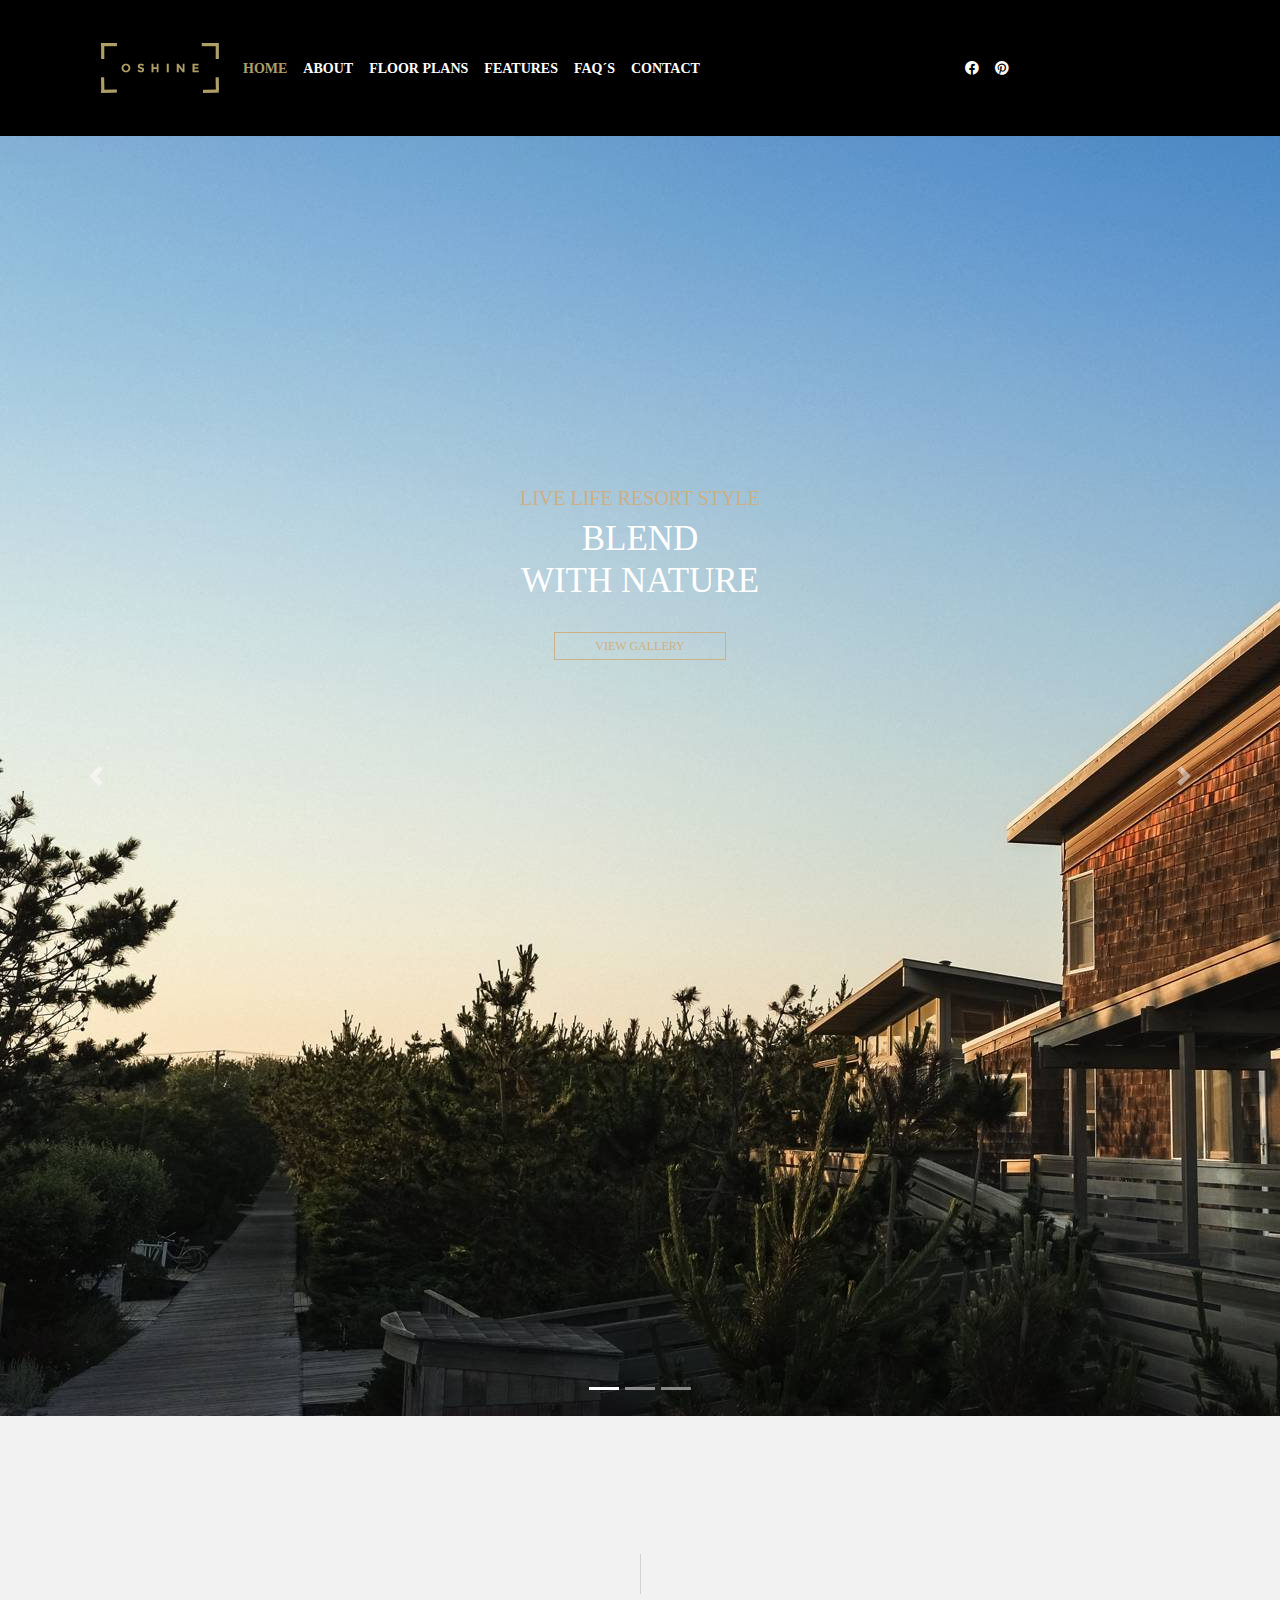
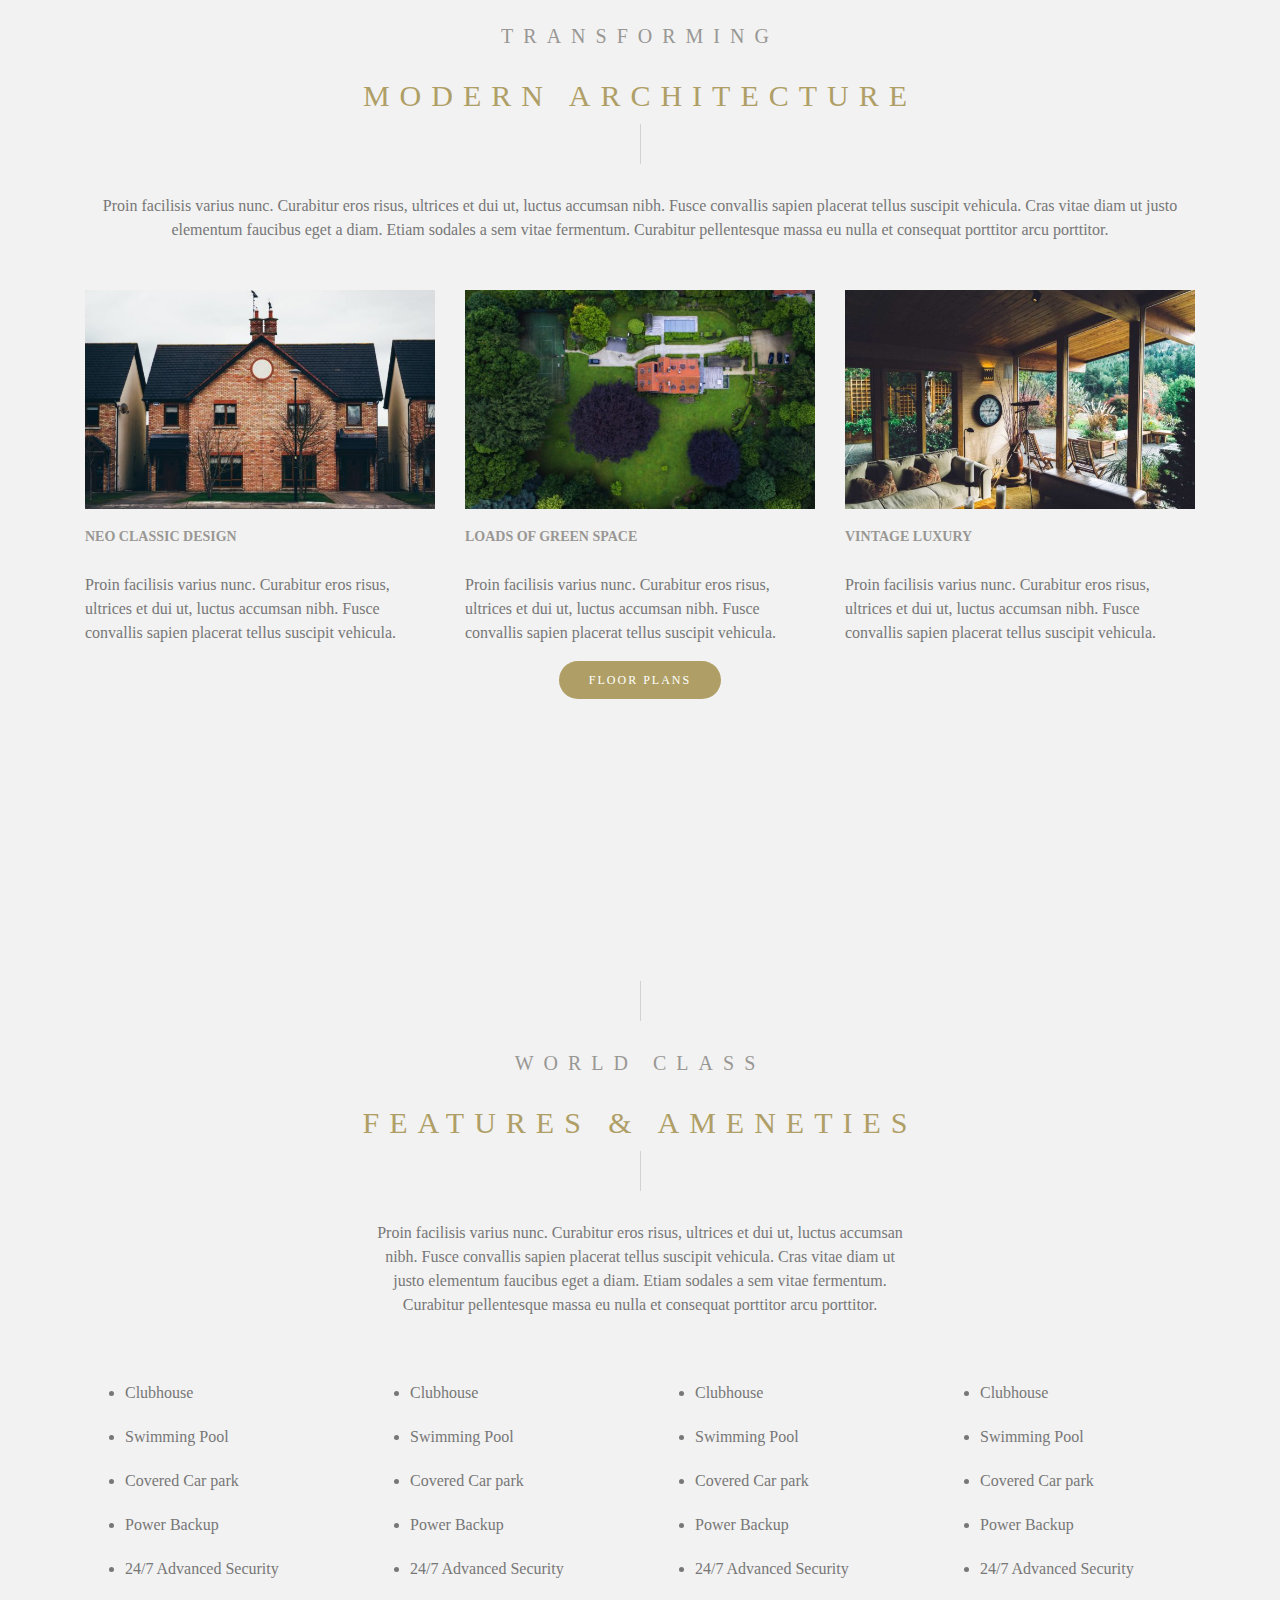
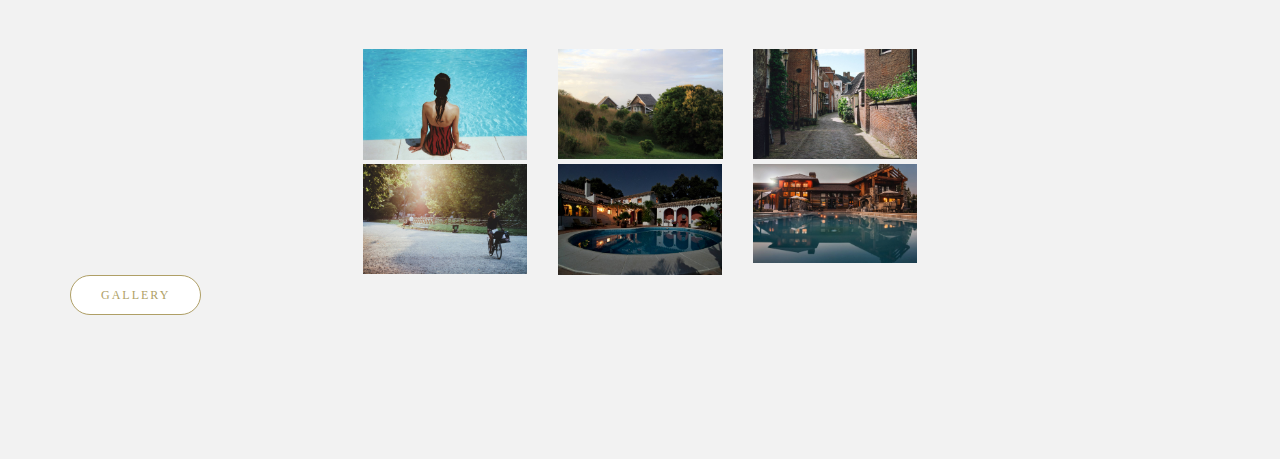
<file: index.html>
<!doctype html>
<html>
<head>
<meta charset="UTF-8">
	<meta name="viewport" content="width=device-width, initial-scale=1.0">
<title>Arquitect</title>
	<link href="css/bootstrap.min.css" rel="stylesheet"> 
	<link href="css/bootstrap-custom.css" rel="stylesheet">
	<link href="https://use.fontawesome.com/releases/v5.0.13/css/all.css" rel="stylesheet">
	<link href="css/style.css" rel="stylesheet">
	
	<meta name="Description" content="describir bie genereal el sitio"> 
	<meta name="Keywords" content="Arquitectos de Honduras, arquitectos, tgu, casa"> 
	
</head>
<body>
	<header>
		<div class="container">
		<nav class="navbar navbar-expand-lg navbar-light bg-light">
  <a class="navbar-brand" href="index.html">
	  <img src="img/oshine-logo-brown.png" alt="logotipo" class="img-fluid">
			</a>
			
  <button class="navbar-toggler" type="button" data-toggle="collapse" data-target="#navbarSupportedContent" aria-controls="navbarSupportedContent" aria-expanded="false" aria-label="Toggle navigation">
    <span class="navbar-toggler-icon"></span>
  </button>

  <div class="collapse navbar-collapse" id="navbarSupportedContent">
    <ul class="navbar-nav mr-auto">
      <li class="nav-item active">
        <a class="nav-link" href="#">Home <span class="sr-only">(current)</span></a>
      </li>
      <li class="nav-item">
        <a class="nav-link" href="#">About</a>
      </li>
      <li class="nav-item">
        <a class="nav-link" href="#">Floor Plans</a>
      </li>
		 
      <li class="nav-item">
        <a class="nav-link" href="#">Features</a>
      </li>
      <li class="nav-item">
        <a class="nav-link" href="#">FAQ´s</a>
      </li>
    <li class="nav-item">
        <a class="nav-link" href="#">Contact</a>
      </li>   

		<li class="nav-item dropdown d-none" >
        <a class="nav-link dropdown-toggle" href="#" id="navbarDropdown" role="button" data-toggle="dropdown" aria-haspopup="true" aria-expanded="false">
          Dropdown
        </a>
        <div class="dropdown-menu" aria-labelledby="navbarDropdown">
          <a class="dropdown-item" href="#">Action</a>
          <a class="dropdown-item" href="#">Another action</a>
          <div class="dropdown-divider"></div>
          <a class="dropdown-item" href="#">Something else here</a>
        </div>
      </li>
      <li class="nav-item">
        <a class="nav-link disabled" href="#">Disabled</a>
      </li>
    </ul>
<ul class="navbar-nav mr-auto nav-sociales">
	<li class="nav-item">
		<a class="nav-link" href="#"> <i class="fab fa-facebook"></i>
			</a>
		</li>
	<li class="nav-item">
		<a class="nav-link" href="#"> <i class="fab fa-pinterest"></i> 
			</a>
		</li>
	  </ul>
  </div>
</nav>
		</div>
	</header>
	<section id="hero_" class="d-none">
	<div class="container">
	<h3>Live Life Resort Style </h3>
		<h2>Blend <span>With Nature</span></h2>
		<a href="#" class="btn btn-light">View Gallery</a>
	</div>
	</section>
	
	<section id="hero">
	<div id="demo" class="carousel slide" data-ride="carousel">

  <!-- Indicators -->
  <ul class="carousel-indicators">
    <li data-target="#demo" data-slide-to="0" class="active"></li>
    <li data-target="#demo" data-slide-to="1"></li>
    <li data-target="#demo" data-slide-to="2"></li>
  </ul>

  <!-- The slideshow -->
  <div class="carousel-inner">
    <div class="carousel-item active">
      <img src="img/slide-1.jpg" alt="Los Angeles">
		<article class="carousel-caption">
		<h3>Live Life Resort Style </h3>
		<h2>Blend <span>With Nature</span></h2>
		<a href="#" class="btn btn-light">View Gallery</a>
		</article>
    </div>
    <div class="carousel-item">
      <img src="img/slide-2.jpg" alt="Chicago">
		<article  class="carousel-caption">
		<h3>Live Life Resort Style </h3>
		<h2>Blend <span>With Nature</span></h2>
		<a href="#" class="btn btn-light">View Gallery</a>
		</article>
    </div>
    <div class="carousel-item">
      <img src="img/slide-3.jpg" alt="New York">
		<article  class="carousel-caption">
		<h3>Live Life Resort Style </h3>
		<h2>Blend <span>With Nature</span></h2>
		<a href="#" class="btn btn-light">View Gallery</a>
		</article>
    </div>
  </div>

  <!-- Left and right controls -->
  <a class="carousel-control-prev" href="#demo" data-slide="prev">
    <span class="carousel-control-prev-icon"></span>
  </a>
  <a class="carousel-control-next" href="#demo" data-slide="next">
    <span class="carousel-control-next-icon"></span>
  </a>

</div>
	</section>
	
	<section id="modern" class="section">
	<div class="container">
		<h3 class="subtitulo">Transforming</h3>
		<h2 class="titulo">Modern Architecture</h2>
		<p class="text-center">
		Proin facilisis varius nunc. Curabitur eros risus, ultrices et dui ut, luctus accumsan nibh. Fusce convallis sapien placerat tellus suscipit vehicula. Cras vitae diam ut justo elementum faucibus eget a diam. Etiam sodales a sem vitae fermentum. Curabitur pellentesque massa eu nulla et consequat porttitor arcu porttitor.
		</p>
		<div class="row mt-5">
		<article class="col-md-4 col-sm-4 col-xs-12">
			<img src="img/neo-classic.jpg" class="img-fluid" alt="neo Classic">
			<h4>Neo Classic Design</h4>
			<p>Proin facilisis varius nunc. Curabitur eros risus, ultrices et dui ut, luctus accumsan nibh. Fusce convallis sapien placerat tellus suscipit vehicula.</p>
		</article>
		<article class="col-md-4 col-sm-4 col-xs-12">
			<img src="img/green-space.jpg" class="img-fluid" alt="green space">
			<h4>Loads of Green Space</h4>
			<p>Proin facilisis varius nunc. Curabitur eros risus, ultrices et dui ut, luctus accumsan nibh. Fusce convallis sapien placerat tellus suscipit vehicula.</p>
		</article>
		<article class="col-md-4 col-sm-4 col-xs-12">
			<img src="img/vintage-luxury.jpg" class="img-fluid" alt="vintage luxury">
			<h4>Vintage Luxury</h4>
			<p>Proin facilisis varius nunc. Curabitur eros risus, ultrices et dui ut, luctus accumsan nibh. Fusce convallis sapien placerat tellus suscipit vehicula.</p>
		</article>
		</div>
		<p class="text-center"><a href="#" class="btn btn-light btn-dorado">Floor Plans</a></p>
		</div>
	</section>
	
	<section id="worldclass" class="section">
	<div class="container">
		<h3 class="subtitulo">World Class</h3>
		<h2 class="titulo">Features & Ameneties</h2>
		<div class="row">
		<article class="col-md-6 col-sm-8 col-xs-12 offset-md-3 offset-sm-2">
			<p class="text-center">
		Proin facilisis varius nunc. Curabitur eros risus, ultrices et dui ut, luctus accumsan nibh. Fusce convallis sapien placerat tellus suscipit vehicula. Cras vitae diam ut justo elementum faucibus eget a diam. Etiam sodales a sem vitae fermentum. Curabitur pellentesque massa eu nulla et consequat porttitor arcu porttitor.
		</p>
			</article>
		</div>
		<div class="row mt-5">
		<article class="col-md-3 col-sm-3 col-xs-12">
			<ul>
			<li>Clubhouse</li>
			<li>Swimming Pool</li>
			<li>Covered Car park</li>
			<li>Power Backup</li>
			<li>24/7 Advanced Security</li>
			</ul>
			</article>
			
			<article class="col-md-3 col-sm-3 col-xs-12">
			<ul>
			<li>Clubhouse</li>
			<li>Swimming Pool</li>
			<li>Covered Car park</li>
			<li>Power Backup</li>
			<li>24/7 Advanced Security</li>
			</ul>
			</article>
			
			<article class="col-md-3 col-sm-3 col-xs-12">
			<ul>
			<li>Clubhouse</li>
			<li>Swimming Pool</li>
			<li>Covered Car park</li>
			<li>Power Backup</li>
			<li>24/7 Advanced Security</li>
			</ul>
			</article>
			
			<article class="col-md-3 col-sm-3 col-xs-12">
			<ul>
			<li>Clubhouse</li>
			<li>Swimming Pool</li>
			<li>Covered Car park</li>
			<li>Power Backup</li>
			<li>24/7 Advanced Security</li>
			</ul>
			</article>
			
			<div class="row mt-5">
		<article class="col-md-2 col-sm-2 col-xs-12 offset-md-3 offset-sm-3">
			<img src="img/gallery-1.jpg" class="img-fluid" alt="gallery-1">
		</article>
		<article class="col-md-2 col-sm-2 col-xs-12">
			<img src="img/gallery-2.jpg" class="img-fluid" alt="gallery-2">
		</article>
		<article class="col-md-2 col-sm-2 col-xs-12">
			<img src="img/gallery-3.jpg" class="img-fluid" alt="gallery-3">
		</article>
			</div>
			<div class="row mt-1">
		<article class="col-md-2 col-sm-2 col-xs-12 offset-md-3 offset-sm-3">
			<img src="img/gallery-4.jpg" class="img-fluid" alt="gallery-4">
		</article>
		<article class="col-md-2 col-sm-2 col-xs-12">
			<img src="img/gallery-5.jpg" class="img-fluid" alt="gallery-5">
		</article>
		<article class="col-md-2 col-sm-2 col-xs-12">
			<img src="img/gallery-6.jpg" class="img-fluid" alt="gallery-6">
		</article>
			</div>	 
			<p class="text-center"><a href="#" class="btn btn-light btn-dorado">Gallery</a></p>
		</div>
		</div>
		</section>
		
	<script src="js/jquery.min.js"></script>
	<script src="js/bootstrap.min.js"></script>
	<!-- Global site tag (gtag.js) - Google Analytics -->
<script async src="https://www.googletagmanager.com/gtag/js?id=UA-153116190-1"></script>
<script>
  window.dataLayer = window.dataLayer || [];
  function gtag(){dataLayer.push(arguments);}
  gtag('js', new Date());

  gtag('config', 'UA-153116190-1');
</script>

</body>
</html>
</file>
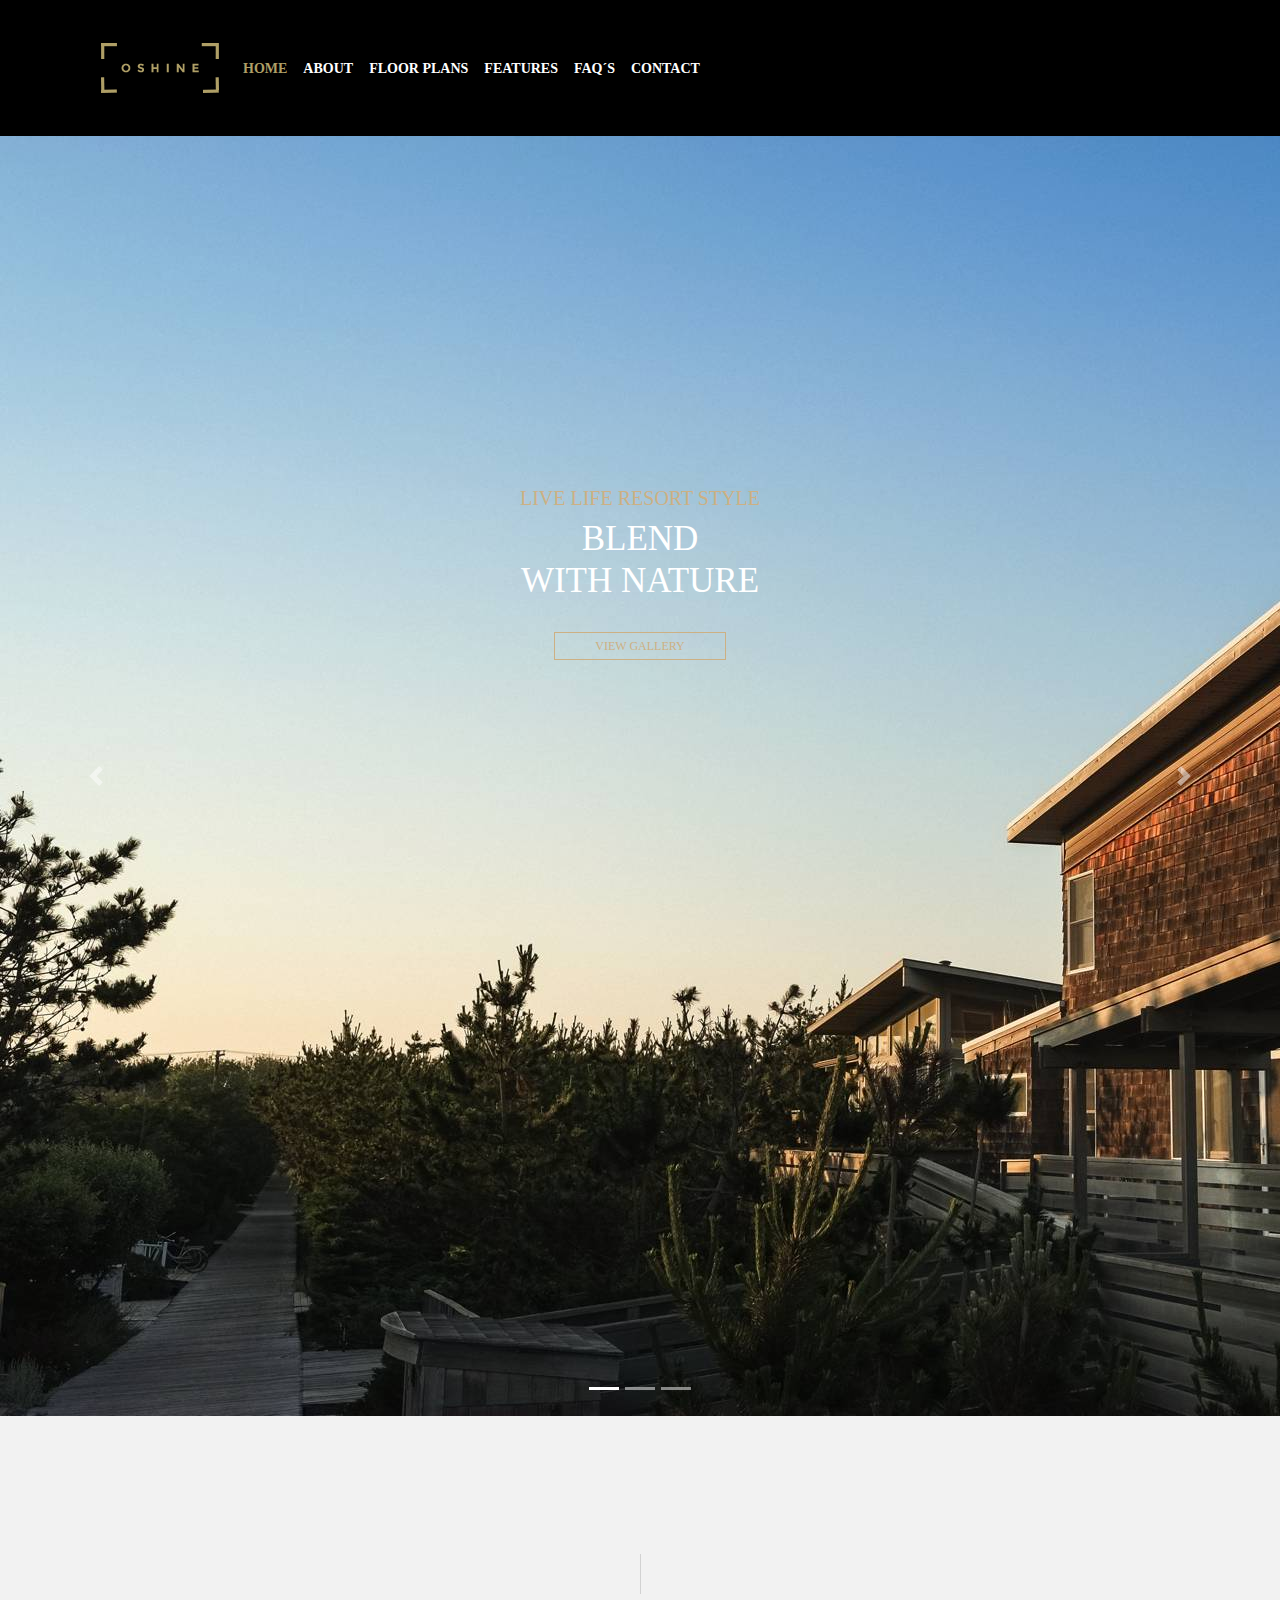
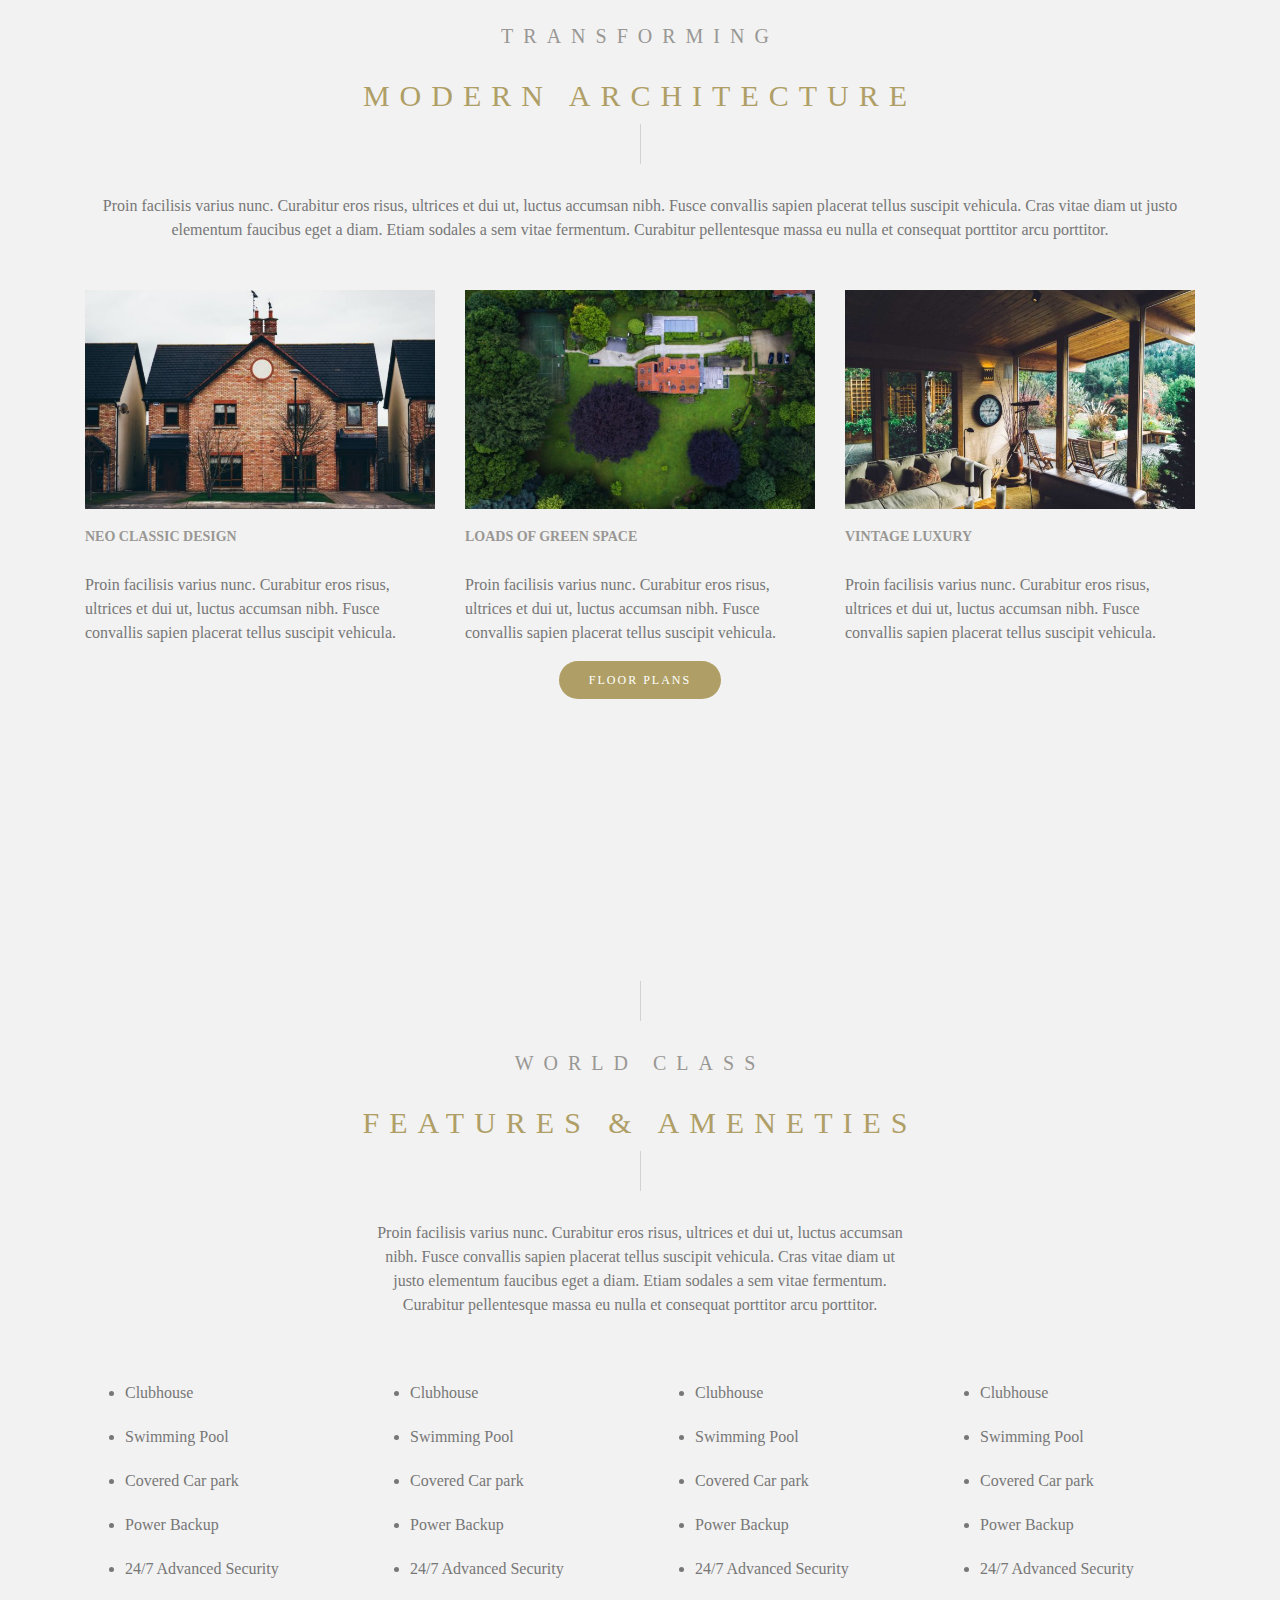
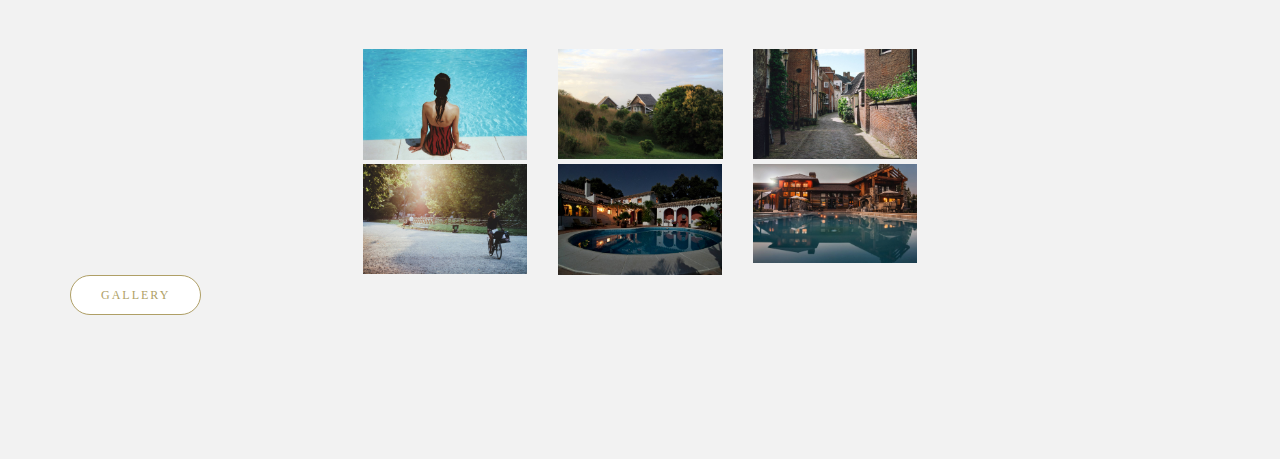
<file: arquitectsteph/index.html>
<!doctype html>
<html>
<head>
<meta charset="UTF-8">
	<meta name="viewport" content="width=device-width, initial-scale=1.0">
<title>Arquitect</title>
	<link href="css/bootstrap.min.css" rel="stylesheet"> 
	<link href="css/bootstrap-custom.css" rel="stylesheet">
	<link href="css/style.css" rel="stylesheet">
</head>
<body>
	<header>
		<div class="container">
		<nav class="navbar navbar-expand-lg navbar-light bg-light">
  <a class="navbar-brand" href="index.html">
	  <img src="img/oshine-logo-brown.png" alt="logotipo" class="img-fluid">
			</a>
			
  <button class="navbar-toggler" type="button" data-toggle="collapse" data-target="#navbarSupportedContent" aria-controls="navbarSupportedContent" aria-expanded="false" aria-label="Toggle navigation">
    <span class="navbar-toggler-icon"></span>
  </button>

  <div class="collapse navbar-collapse" id="navbarSupportedContent">
    <ul class="navbar-nav mr-auto">
      <li class="nav-item active">
        <a class="nav-link" href="#">Home <span class="sr-only">(current)</span></a>
      </li>
      <li class="nav-item">
        <a class="nav-link" href="#">About</a>
      </li>
      <li class="nav-item">
        <a class="nav-link" href="#">Floor Plans</a>
      </li>
		 
      <li class="nav-item">
        <a class="nav-link" href="#">Features</a>
      </li>
      <li class="nav-item">
        <a class="nav-link" href="#">FAQ´s</a>
      </li>
    <li class="nav-item">
        <a class="nav-link" href="#">Contact</a>
      </li>   
		<li class="nav-item dropdown d-none" >
        <a class="nav-link dropdown-toggle" href="#" id="navbarDropdown" role="button" data-toggle="dropdown" aria-haspopup="true" aria-expanded="false">
          Dropdown
        </a>
        <div class="dropdown-menu" aria-labelledby="navbarDropdown">
          <a class="dropdown-item" href="#">Action</a>
          <a class="dropdown-item" href="#">Another action</a>
          <div class="dropdown-divider"></div>
          <a class="dropdown-item" href="#">Something else here</a>
        </div>
      </li>
      <li class="nav-item">
        <a class="nav-link disabled" href="#">Disabled</a>
      </li>
    </ul>

  </div>
</nav>
		</div>
	</header>
	<section id="hero_" class="d-none">
	<div class="container">
	<h3>Live Life Resort Style </h3>
		<h2>Blend <span>With Nature</span></h2>
		<a href="#" class="btn btn-light">View Gallery</a>
	</div>
	</section>
	
	<section id="hero">
	<div id="demo" class="carousel slide" data-ride="carousel">

  <!-- Indicators -->
  <ul class="carousel-indicators">
    <li data-target="#demo" data-slide-to="0" class="active"></li>
    <li data-target="#demo" data-slide-to="1"></li>
    <li data-target="#demo" data-slide-to="2"></li>
  </ul>

  <!-- The slideshow -->
  <div class="carousel-inner">
    <div class="carousel-item active">
      <img src="img/slide-1.jpg" alt="Los Angeles">
		<article class="carousel-caption">
		<h3>Live Life Resort Style </h3>
		<h2>Blend <span>With Nature</span></h2>
		<a href="#" class="btn btn-light">View Gallery</a>
		</article>
    </div>
    <div class="carousel-item">
      <img src="img/slide-2.jpg" alt="Chicago">
		<article  class="carousel-caption">
		<h3>Live Life Resort Style </h3>
		<h2>Blend <span>With Nature</span></h2>
		<a href="#" class="btn btn-light">View Gallery</a>
		</article>
    </div>
    <div class="carousel-item">
      <img src="img/slide-3.jpg" alt="New York">
		<article  class="carousel-caption">
		<h3>Live Life Resort Style </h3>
		<h2>Blend <span>With Nature</span></h2>
		<a href="#" class="btn btn-light">View Gallery</a>
		</article>
    </div>
  </div>

  <!-- Left and right controls -->
  <a class="carousel-control-prev" href="#demo" data-slide="prev">
    <span class="carousel-control-prev-icon"></span>
  </a>
  <a class="carousel-control-next" href="#demo" data-slide="next">
    <span class="carousel-control-next-icon"></span>
  </a>

</div>
	</section>
	
	<section id="modern" class="section">
	<div class="container">
		<h3 class="subtitulo">Transforming</h3>
		<h2 class="titulo">Modern Architecture</h2>
		<p class="text-center">
		Proin facilisis varius nunc. Curabitur eros risus, ultrices et dui ut, luctus accumsan nibh. Fusce convallis sapien placerat tellus suscipit vehicula. Cras vitae diam ut justo elementum faucibus eget a diam. Etiam sodales a sem vitae fermentum. Curabitur pellentesque massa eu nulla et consequat porttitor arcu porttitor.
		</p>
		<div class="row mt-5">
		<article class="col-md-4 col-sm-4 col-xs-12">
			<img src="img/neo-classic.jpg" class="img-fluid" alt="neo Classic">
			<h4>Neo Classic Design</h4>
			<p>Proin facilisis varius nunc. Curabitur eros risus, ultrices et dui ut, luctus accumsan nibh. Fusce convallis sapien placerat tellus suscipit vehicula.</p>
		</article>
		<article class="col-md-4 col-sm-4 col-xs-12">
			<img src="img/green-space.jpg" class="img-fluid" alt="green space">
			<h4>Loads of Green Space</h4>
			<p>Proin facilisis varius nunc. Curabitur eros risus, ultrices et dui ut, luctus accumsan nibh. Fusce convallis sapien placerat tellus suscipit vehicula.</p>
		</article>
		<article class="col-md-4 col-sm-4 col-xs-12">
			<img src="img/vintage-luxury.jpg" class="img-fluid" alt="vintage luxury">
			<h4>Vintage Luxury</h4>
			<p>Proin facilisis varius nunc. Curabitur eros risus, ultrices et dui ut, luctus accumsan nibh. Fusce convallis sapien placerat tellus suscipit vehicula.</p>
		</article>
		</div>
		<p class="text-center"><a href="#" class="btn btn-light btn-dorado">Floor Plans</a></p>
		</div>
	</section>
	
	<section id="worldclass" class="section">
	<div class="container">
		<h3 class="subtitulo">World Class</h3>
		<h2 class="titulo">Features & Ameneties</h2>
		<div class="row">
		<article class="col-md-6 col-sm-8 col-xs-12 offset-md-3 offset-sm-2">
			<p class="text-center">
		Proin facilisis varius nunc. Curabitur eros risus, ultrices et dui ut, luctus accumsan nibh. Fusce convallis sapien placerat tellus suscipit vehicula. Cras vitae diam ut justo elementum faucibus eget a diam. Etiam sodales a sem vitae fermentum. Curabitur pellentesque massa eu nulla et consequat porttitor arcu porttitor.
		</p>
			</article>
		</div>
		<div class="row mt-5">
		<article class="col-md-3 col-sm-3 col-xs-12">
			<ul>
			<li>Clubhouse</li>
			<li>Swimming Pool</li>
			<li>Covered Car park</li>
			<li>Power Backup</li>
			<li>24/7 Advanced Security</li>
			</ul>
			</article>
			
			<article class="col-md-3 col-sm-3 col-xs-12">
			<ul>
			<li>Clubhouse</li>
			<li>Swimming Pool</li>
			<li>Covered Car park</li>
			<li>Power Backup</li>
			<li>24/7 Advanced Security</li>
			</ul>
			</article>
			
			<article class="col-md-3 col-sm-3 col-xs-12">
			<ul>
			<li>Clubhouse</li>
			<li>Swimming Pool</li>
			<li>Covered Car park</li>
			<li>Power Backup</li>
			<li>24/7 Advanced Security</li>
			</ul>
			</article>
			
			<article class="col-md-3 col-sm-3 col-xs-12">
			<ul>
			<li>Clubhouse</li>
			<li>Swimming Pool</li>
			<li>Covered Car park</li>
			<li>Power Backup</li>
			<li>24/7 Advanced Security</li>
			</ul>
			</article>
			
			<div class="row mt-5">
		<article class="col-md-2 col-sm-2 col-xs-12 offset-md-3 offset-sm-3">
			<img src="img/gallery-1.jpg" class="img-fluid" alt="gallery-1">
		</article>
		<article class="col-md-2 col-sm-2 col-xs-12">
			<img src="img/gallery-2.jpg" class="img-fluid" alt="gallery-2">
		</article>
		<article class="col-md-2 col-sm-2 col-xs-12">
			<img src="img/gallery-3.jpg" class="img-fluid" alt="gallery-3">
		</article>
			</div>
			<div class="row mt-1">
		<article class="col-md-2 col-sm-2 col-xs-12 offset-md-3 offset-sm-3">
			<img src="img/gallery-4.jpg" class="img-fluid" alt="gallery-4">
		</article>
		<article class="col-md-2 col-sm-2 col-xs-12">
			<img src="img/gallery-5.jpg" class="img-fluid" alt="gallery-5">
		</article>
		<article class="col-md-2 col-sm-2 col-xs-12">
			<img src="img/gallery-6.jpg" class="img-fluid" alt="gallery-6">
		</article>
			</div>	 
			<p class="text-center"><a href="#" class="btn btn-light btn-dorado">Gallery</a></p>
		</div>
		</div>
		</section>
		
	<script src="js/jquery.min.js"></script>
	<script src="js/bootstrap.min.js"></script>
</body>
</html>
</file>
<file: css/style.css>
body{
	font-family: Segoe;
	font-size: 14 px;
	color:#777;	
}
/*diseño del encabezado*/
header{
	background-color: #000;
	color:#fff;
	text-align: center;
	padding: 30px;
}
header h1{
	font-size: 40px;
}
#hero{
	/*
	background-image:url("../img/slide-1.jpg");
	background-size: cover;
	background-position: center;
	padding: 20% 0;
	text-align: center;
	color: #fff;
	*/
}
#hero h3, #hero h2{
	text-transform: uppercase;
}
#hero h3{
	color: #CDB083;
	font-size: 20px;
}
#hero h2{
	font-size: 35px;
}
#hero h2 span{
	display: block;
}
#hero .btn-light{
	padding: 4px 40px;
	background-color: transparent;
	border: 1px solid #cdb083;
	font-size: 12px;
	text-transform: uppercase;
	border-radius: 0;
	color: #CDB083;
	margin-top: 5%;
}
#hero .btn-light:hover{
	border: 1px solid #B59667;
}
.section{
	padding: 10% 0;
}
#modern{
	background-color: #F2F2F2;
}
.titulo{
	color: #AF9F66;
	font-size: 30px;
	text-align: center;
	text-transform: uppercase;
	margin-bottom: 30px;	
	letter-spacing: 10px;
	font-weight: 400;
}
.subtitulo{
	color: #999794;
	text-transform: uppercase;
	text-align: center;
	font-size: 20px;
	letter-spacing: 10px;
	margin-bottom: 30px;
}
#modern h4 {
	color: #999794;
	text-transform: uppercase;
	font-size: 14px;
	font-weight: bold;
	padding: 20px 0;
	
}
.btn-dorado{
	background-color: #AF9F66;
	color:#FFF;
	text-transform: uppercase;
	font-size: 12px;
	padding: 10px 30px;
	border-radius: 20px;
	letter-spacing: 2px;
	border: 0;
}
.btn-dorado:hover{
	background-color: #fff;
	color: #af9f66;
}
#worldclass{
	background-color: #f2f2f2;
}
#worldclass li{
	margin-bottom: 20px;
}
#worldclass .btn-dorado{
	background-color: #FFFFFF;
	color: #af9f66;
	border: 1px solid #af9f66;
}
#worldclass .btn-dorado:hover{
	border-color: #fff;
}
.subtitulo::before,
.titulo::after{
	content: '';
	width: 1px;
	height: 40px;
	background-color: #D2D2D2;
	display: block;
	margin: 10px auto 30px;
}
.carousel-caption{
	transform: translate(-50%, -50%);
	top: 50%;
	left: 50%;
}
</file>
<file: arquitectsteph/css/style.css>
body{
	font-family: Segoe;
	font-size: 14 px;
	color:#777;	
}
/*diseño del encabezado*/
header{
	background-color: #000;
	color:#fff;
	text-align: center;
	padding: 30px;
}
header h1{
	font-size: 40px;
}
#hero{
	/*
	background-image:url("../img/slide-1.jpg");
	background-size: cover;
	background-position: center;
	padding: 20% 0;
	text-align: center;
	color: #fff;
	*/
}
#hero h3, #hero h2{
	text-transform: uppercase;
}
#hero h3{
	color: #CDB083;
	font-size: 20px;
}
#hero h2{
	font-size: 35px;
}
#hero h2 span{
	display: block;
}
#hero .btn-light{
	padding: 4px 40px;
	background-color: transparent;
	border: 1px solid #cdb083;
	font-size: 12px;
	text-transform: uppercase;
	border-radius: 0;
	color: #CDB083;
	margin-top: 5%;
}
#hero .btn-light:hover{
	border: 1px solid #B59667;
}
.section{
	padding: 10% 0;
}
#modern{
	background-color: #F2F2F2;
}
.titulo{
	color: #AF9F66;
	font-size: 30px;
	text-align: center;
	text-transform: uppercase;
	margin-bottom: 30px;	
	letter-spacing: 10px;
	font-weight: 400;
}
.subtitulo{
	color: #999794;
	text-transform: uppercase;
	text-align: center;
	font-size: 20px;
	letter-spacing: 10px;
	margin-bottom: 30px;
}
#modern h4 {
	color: #999794;
	text-transform: uppercase;
	font-size: 14px;
	font-weight: bold;
	padding: 20px 0;
	
}
.btn-dorado{
	background-color: #AF9F66;
	color:#FFF;
	text-transform: uppercase;
	font-size: 12px;
	padding: 10px 30px;
	border-radius: 20px;
	letter-spacing: 2px;
	border: 0;
}
.btn-dorado:hover{
	background-color: #fff;
	color: #af9f66;
}
#worldclass{
	background-color: #f2f2f2;
}
#worldclass li{
	margin-bottom: 20px;
}
#worldclass .btn-dorado{
	background-color: #FFFFFF;
	color: #af9f66;
	border: 1px solid #af9f66;
}
#worldclass .btn-dorado:hover{
	border-color: #fff;
}
.subtitulo::before,
.titulo::after{
	content: '';
	width: 1px;
	height: 40px;
	background-color: #D2D2D2;
	display: block;
	margin: 10px auto 30px;
}
.carousel-caption{
	transform: translate(-50%, -50%);
	top: 50%;
	left: 50%;
}
</file>
